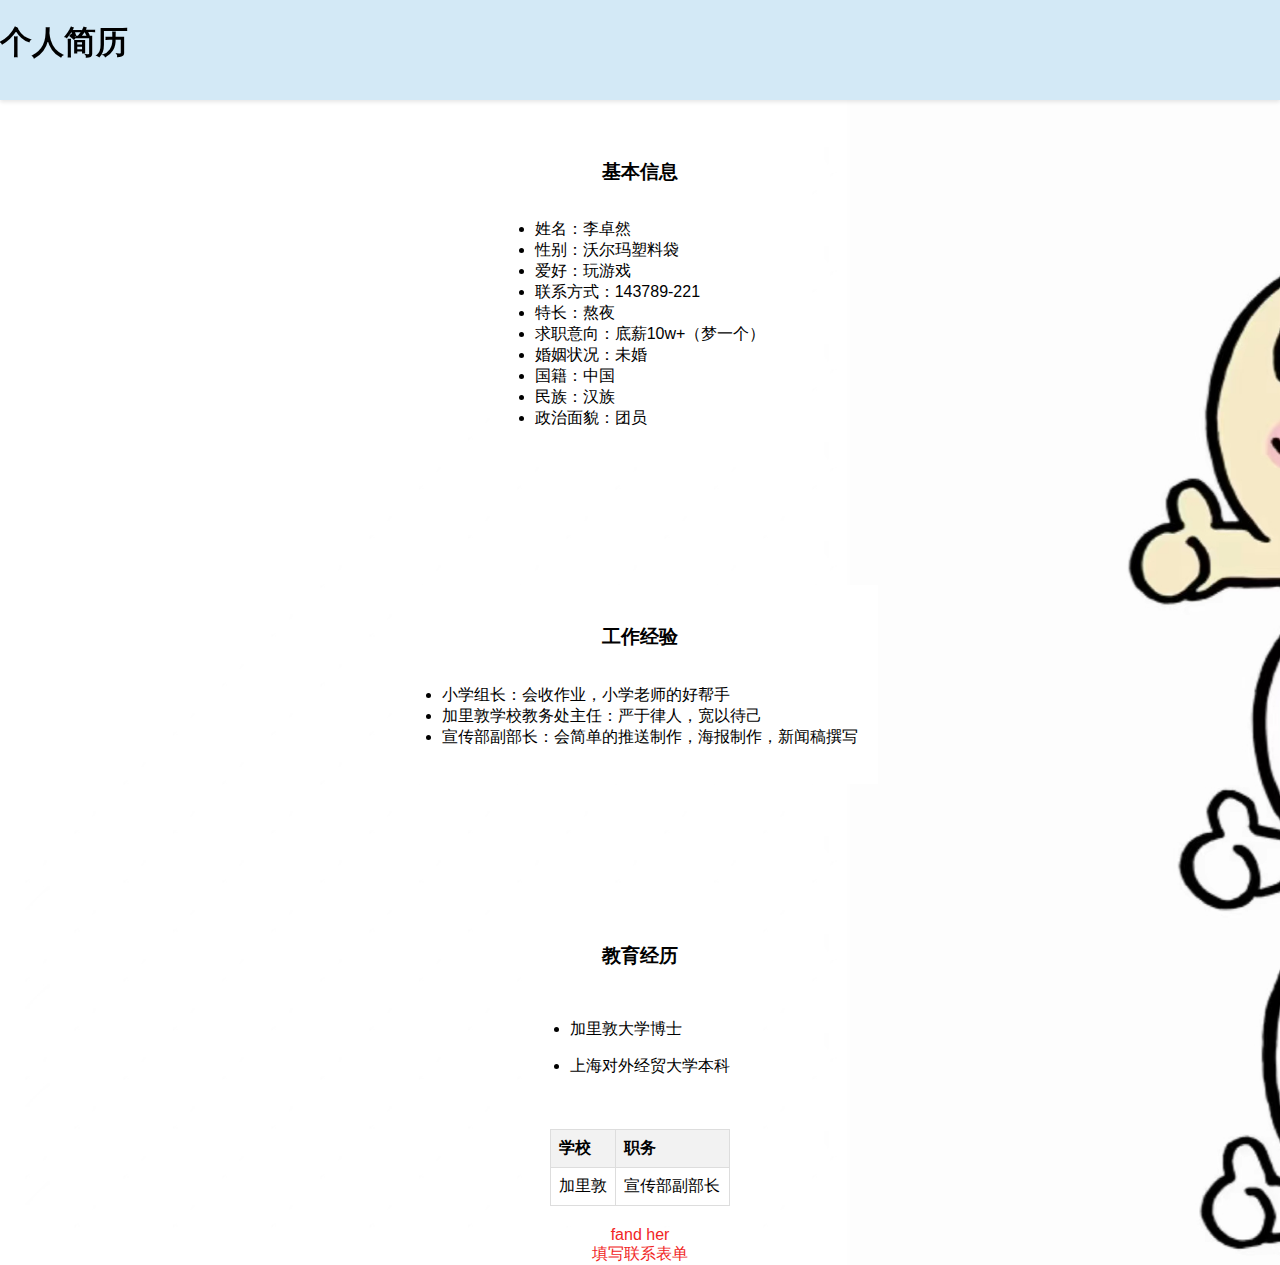
<file: index.html>
<!DOCTYPE html>  
<html lang="en">  
<head>  
<meta charset="UTF-8">  
<meta name="viewport" content="width=device-width, initial-scale=1.0">  
<title>个人简历</title>  
<link rel="stylesheet" href="styles.css">  
</head>  
<body>  
  
<header class="fixed-header">  
    <h1>个人简历</h1>  
</header>  
  
<section class="resume-section">  
    <h3>基本信息</h3>  
    <ul> 
        <li>姓名：李卓然</li> 
        <li>性别：沃尔玛塑料袋</li>  
        <li>爱好：玩游戏</li>  
        <li>联系方式：143789-221</li>
        <li>特长：熬夜</li>
        <li>求职意向：底薪10w+（梦一个）</li>
        <li>婚姻状况：未婚</li>
        <li>国籍：中国</li>
        <li>民族：汉族</li>
        <li>政治面貌：团员</li>
    </ul>  
</section>  
  
<section class="resume-section">  
    <h3>工作经验</h3>  
    <ul>  
        <li>小学组长：会收作业，小学老师的好帮手</li>  
        <li>加里敦学校教务处主任：严于律人，宽以待己</li> 
        <li>宣传部副部长：会简单的推送制作，海报制作，新闻稿撰写</li> 
    </ul>  
</section>  
  
<section class="resume-section">  
    <h3>教育经历</h3>  
    <ul>  
        <li><p class="pink">加里敦大学博士</p></li> 
        <li><p class="pink">上海对外经贸大学本科</p></li> 
    </ul>  
    <table class="school-table">  
        <tr>  
            <th>学校</th>  
            <th>职务</th>  
        </tr>  
        <tr>  
            <td>加里敦</td>  
            <td>宣传部副部长</td> 
        </tr>  
    </table>  

</section>  
  
<a href="https://www.baidu.com" class="animated-link">fand her</a>  
<a href="form.html" class="animated-link">填写联系表单</a>  
  
</body>  
</html>
</file>
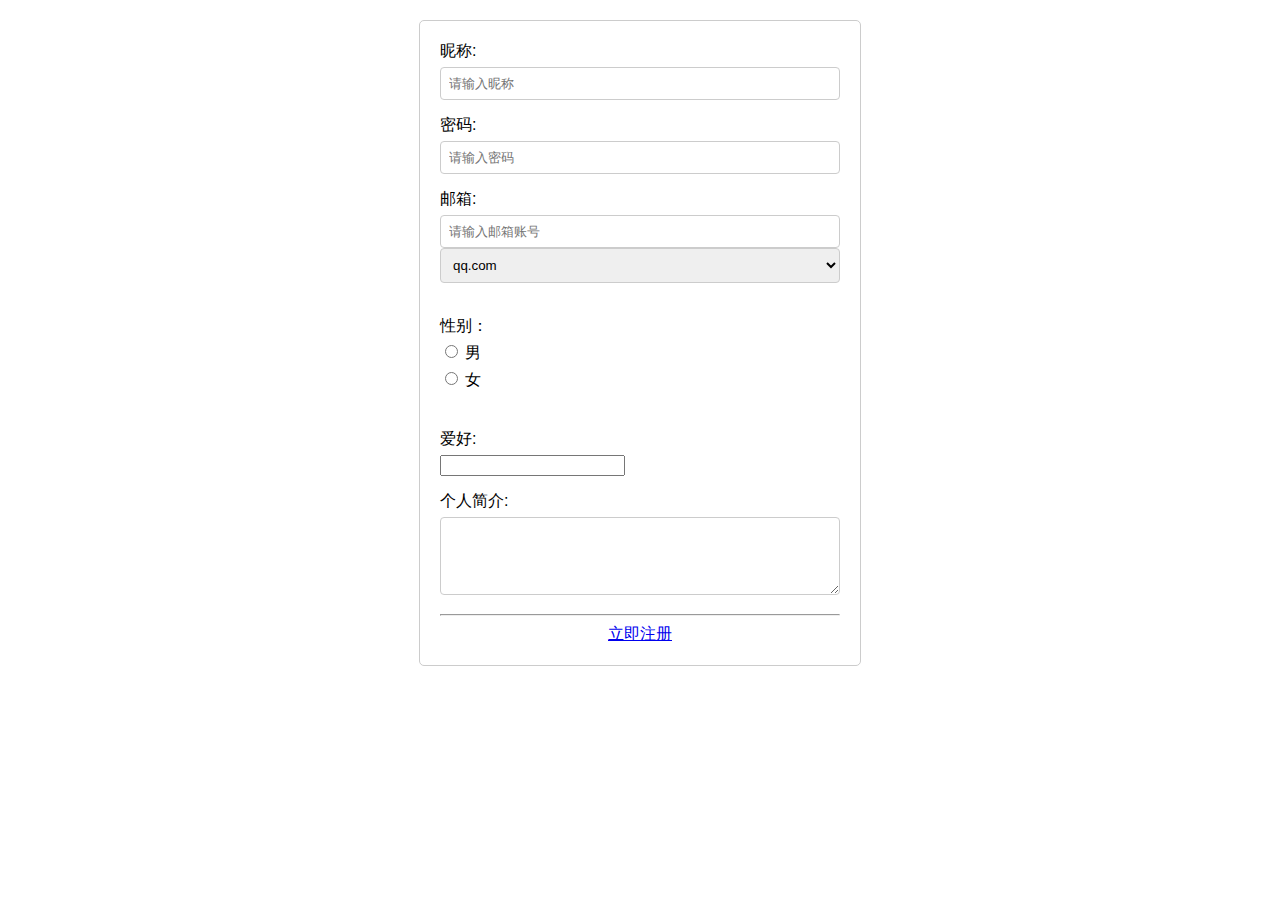
<file: form.html>
<!DOCTYPE html>  
<html lang="en">  
<head>  
    <meta charset="UTF-8">  
    <meta name="viewport" content="width=device-width, initial-scale=1.0">  
    <title>注册表单</title>  
    <style>  
        body {  
            font-family: Arial, sans-serif;  
        }  
        .form-container {  
            max-width: 400px;  
            margin: 0 auto;  
        }  
        .form-group {  
            margin-bottom: 15px;  
        }  
        label {  
            display: block;  
            margin-bottom: 5px;  
        }  
        input[type="text"],  
        input[type="password"],  
        input[type="email"],  
        textarea {  
            width: 100%;  
            padding: 8px;  
            border-radius: 4px;  
            border: 1px solid #ccc;  
            box-sizing: border-box;  
        }  
        .submit-btn {  
            display: block;  
            width: 100%;  
            padding: 10px;  
            background-color: #4CAF50;  
            color: white;  
            border: none;  
            border-radius: 4px;  
            cursor: pointer;  
            margin-top: 15px;  
        }  
        .submit-btn:hover {  
            background-color: #45a049;  
        }  
    </style>  
</head>  
<body>  
    <div class="form-container">  
        <form action="/submit_registration" method="post" enctype="multipart/form-data">  
            <div class="form-group">  
                <label for="nickname">昵称:</label>
                <input type="text" id="nickname" name="nickname" placeholder="请输入昵称">  
            </div>  
            <div class="form-group">  
                <label for="password">密码:</label>  
                <input type="password" id="password" name="password" placeholder="请输入密码">  
            </div>  
            <div class="form-group">  
                <label for="email">邮箱:</label>  
                <input type="text" id="email" name="email" placeholder="请输入邮箱账号">  
                <select name="email_domain">  
                    <option value="qq.com">qq.com</option>  
                    <option value="163.com">163.com</option>  
                    <option value="gmail.com">gmail.com</option>  
                    <!-- 其他邮箱域名 -->  
                </select>  
            </div>  
            <div class="form-group"> 
                <br> 
                <label>性别：</label>  
                <label class="inline-radio">  
                    <input type="radio" id="male" name="gender" value="male" required>  
                    男  
                </label>  
                <label class="inline-radio">  
                    <input type="radio" id="female" name="gender" value="female" required>  
                    女  
                </label> 
                <br> 
            </div>  
            <div class="form-group">  
                <label for="hobbies">爱好:</label>  
                <input type="hobbies" id="hobbies" name="hobbies" required> 
            </div>  
            <div class="form-group">  
                <label for="bio">个人简介:</label>  
                <textarea id="bio" name="bio" rows="4" cols="50"></textarea>  
            </div>  
            <!DOCTYPE html>  
            <html lang="en">  
            <head>  
                <meta charset="UTF-8">  
                <meta name="viewport" content="width=device-width, initial-scale=1.0">  
                <hr>  
                <div style="text-align: center;">  
                    <a href="register.html">立即注册</a>      
                </div>
                <style>  
                    body {  
                        font-family: Arial, sans-serif;  
                        margin: 20px;  
                    }  
                    .form-container {  
                        max-width: 400px;  
                        padding: 20px;  
                        border: 1px solid #ccc;  
                        border-radius: 5px;  
                    }  
                    label {  
                        display: block;  
                        margin-bottom: 5px;  
                    }  
                    input[type="text"],  
                    input[type="email"],  
                    select,  
                    textarea {  
                        width: 100%;  
                        padding: 8px;  
                        border: 1px solid #ccc;  
                        border-radius: 4px;  
                        box-sizing: border-box;  
                    }  
                    input[type="file"] {  
                        width: 100%;  
                        padding: 5px;  
                        cursor: pointer;  
                    }  
                    .email-domain {  
                        display: inline-block;  
                        width: 50%;  
                        margin-left: 5px;  
                    }  
                    .gender-options {  
                        margin-top: 10px;  
                    }  
                    .submit-link {  
                        display: block;  
                        text-align: center;  
                        margin-top: 15px;  
                        font-weight: bold;  
                        text-decoration: none;  
                        color: #4CAF50;  
                        border-bottom: 2px solid #4CAF50;  
                        padding-bottom: 5px;  
                    }  
                    .submit-link:hover {  
                        color: #45a049;  
                        border-bottom-color: #45a049;  
                    }
                </style>
            </head>
            </html>
        </form>
    </div>
</body>
</html>
</file>
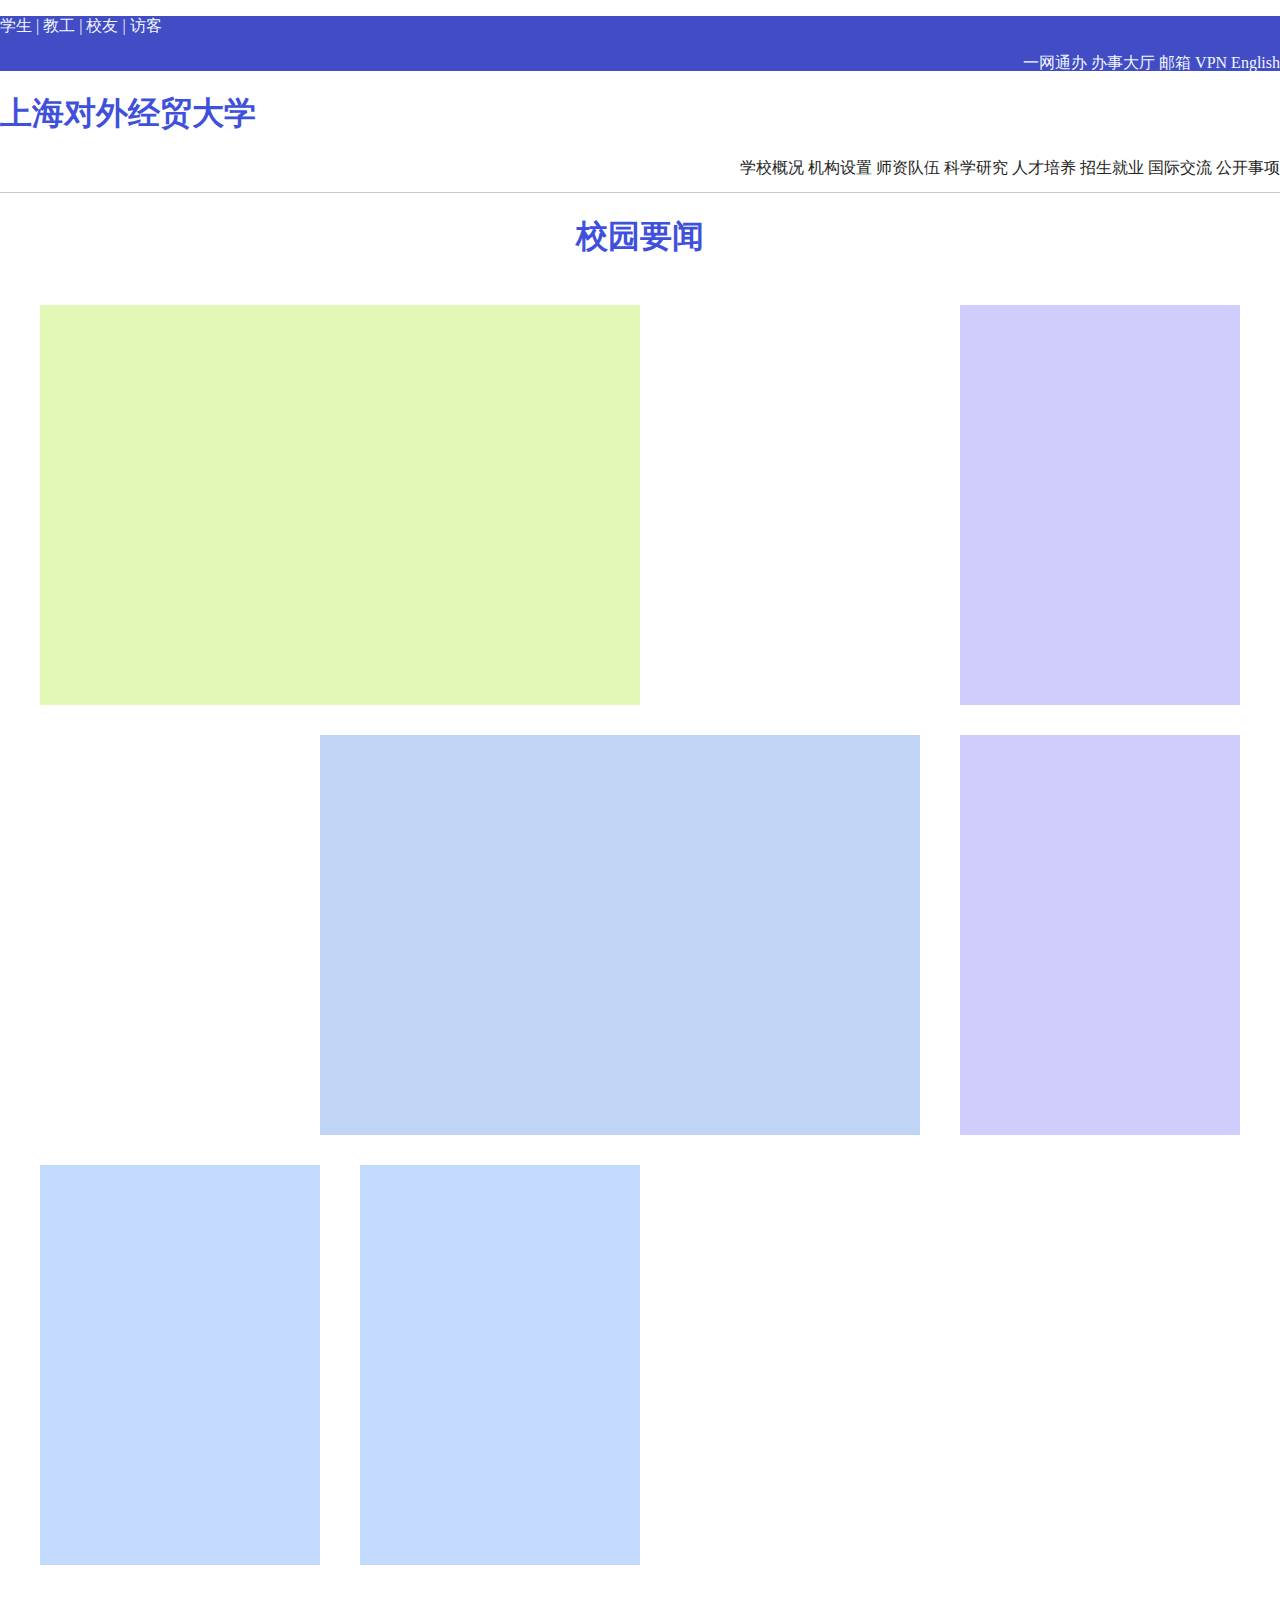
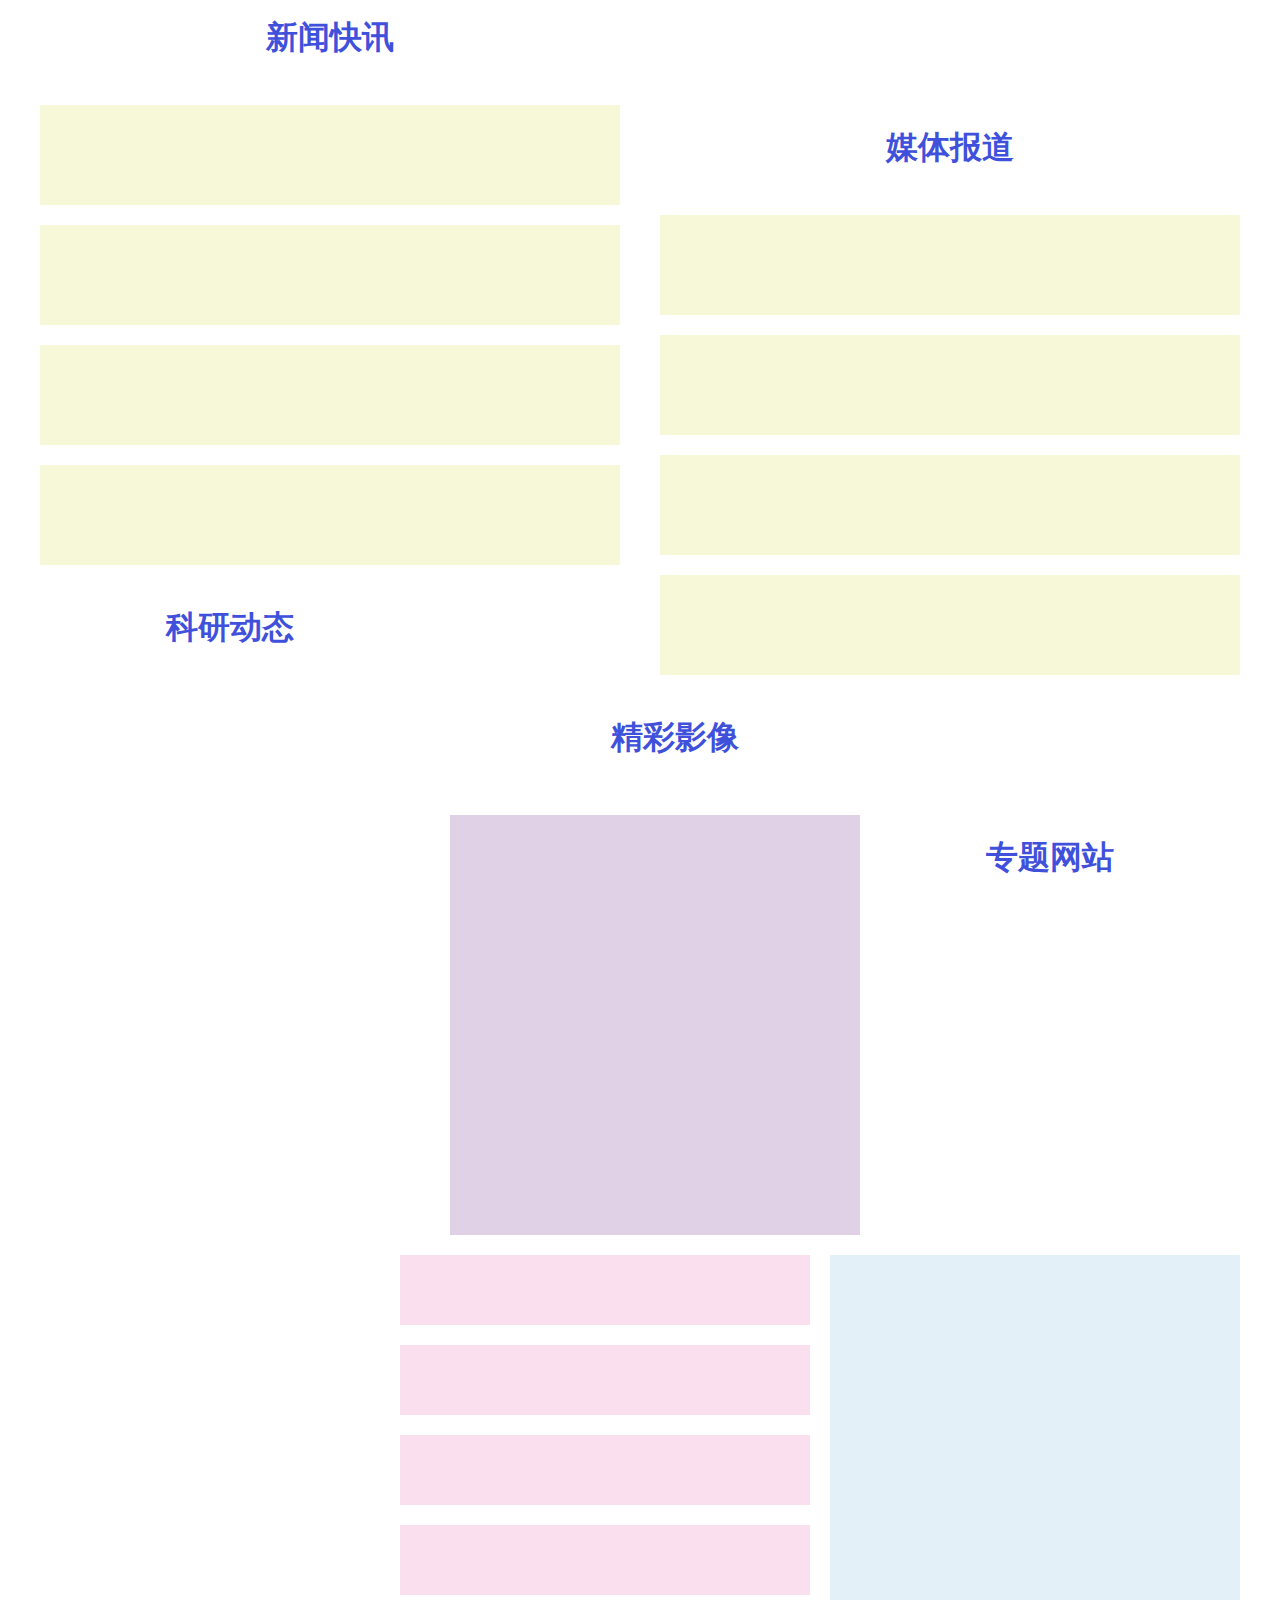
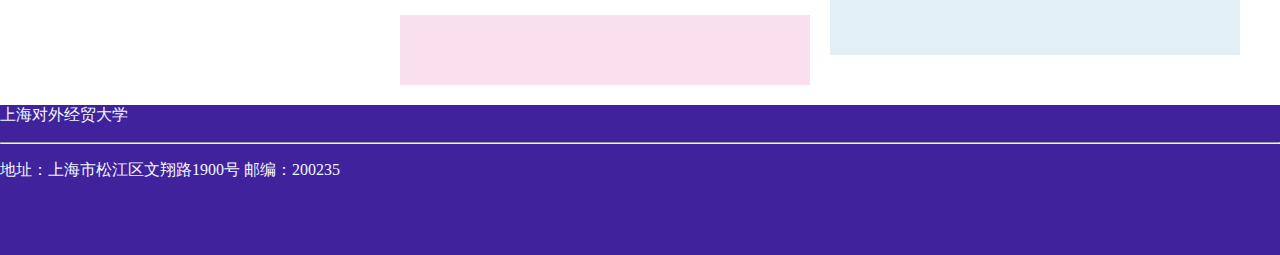
<file: school1.html>
<!DOCTYPE html>
<html lang="en">
<head>
    <meta charset="UTF-8">
    <meta name="viewport" content="width=device-width, initial-scale=1.0">
    <title>School</title>
    <style>
    /* 字体颜色 */
    .white{
        color:aliceblue;        
    }
    .blue{
        color:rgb(63, 81, 219);
    }
    .black{
        color:#242424;
    }
    body{
        padding: 0;
        margin: 0;
    }
    /* 各个板块 */
    .container{
        margin-right: 0px;
        margin-left: 0px;
    }
    /* 顶部 */
    .top{
        background-color: rgb(66, 76, 196);
        height: 55px;
        margin-right: 0px;
        margin-left: 0px;
    }
    .header{
        background-color: white;
        margin-bottom: 10px;
        height: 80px;
        margin-right: 0px;
        margin-left: 0px;
    }
    /* 分割线 */
    .divider {
        border-top: 1px solid #635e5e56;
        margin: 20px 0;
    }
    /* 主体 */
    .main{
        background-color:white;
        margin-right: 40px;
        margin-left: 40px;
    }
    /* 第一部分——校园要闻 */
    .large{
        height:400px;
        width: 600px;
        background-color: rgba(207, 241, 130, 0.579);
        float: left;
        margin-bottom: 30px;
    }
    .small{
        background-color: rgba(156, 150, 250, 0.476);
        height: 400px;
        width: 280px;
        float:right;
        position: relative;
        margin-left: 40px;
        margin-bottom: 30px;
    }
    .large_second{
        height:400px;
        width: 600px;
        background-color: rgba(146, 182, 240, 0.579);
        float: right;
        position: relative;
        margin-right: 0px;
        margin-bottom: 30px;
    }
    .small_second{
        background-color: rgba(130, 175, 252, 0.476);
        height: 400px;
        width: 280px;
        float:left;
        margin-bottom: 30px;
        margin-right: 40px;
    }
    /* 第二部分——新闻快讯&媒体报道 */
    .smallheader_left{
        background-color: white;
        margin-bottom: 10px;
        height: 100px;
        width:580px ;
        float: left;
        margin-right: 30px;
        margin-left: 0px;
    }
    .smallheader_right{
        background-color: white;
        margin-bottom: 10px;
        height: 100px;
        width:580px ;
        float: right;
        position: relative;
        margin-right: 0px;
        margin-left: 30px;
    }
    .stripleft{
        height:100px;
        width: 580px;
        background-color: rgba(230, 237, 148, 0.377);
        float: left;
        margin-right: 0px;
        margin-bottom: 20px;
    }
    .stripright{
        height:100px;
        width: 580px;
        background-color: rgba(230, 237, 148, 0.377);
        float: right;
        position: relative;
        margin-right: 0px;
        margin-bottom: 20px;

    }

    /* 第三部分——科研动态&精彩影像&专题网站 */
    .twosmallheader_left{
        background-color: white;
        margin-bottom: 20px;
        height: 100px;
        width:380px ;
        float: left;
        margin-right: 65px;
        margin-left: 0px;
    }
    .twosmallheader_right{
        background-color: white;
        margin-bottom: 20px;
        height: 100px;
        width:380px;
        float: right;
        position: relative;
        margin-right: 0px;
        margin-left: 0px;
    }
    .left{
        height:70px;
        width: 410px;
        background-color: rgba(237, 148, 203, 0.301);
        float: right;
        position:relative;
        margin-bottom: 20px;
    }
    .middle{
        height:400px;
        width: 410px;
        background-color: rgba(183, 215, 237, 0.377);
        float: right;
        margin-left: 20px;
        margin-bottom: 20px;
    }
    .right{
        height: 420px;
        width: 410px;
        background-color: rgba(162, 112, 180, 0.322);
        float: right;
        position: relative;
        margin-left: 20px;
        margin-right: 0px;
        margin-bottom: 20px;
    }

    /* 底部 */
    .footer{
    background-color: #bbadadcb;
    clear: both;
    height: 15px;
    margin-right: 0px;
    margin-left: 0px;
    }
    .footer > .container{
    background-color: #40229c;
    height:150px;
    } 
    h2{
        text-align: center;
    }
    h3{
        text-align: center;
    }
    </style>
</head>

<body>
    
<!-- 顶部 -->
    <div class="top">
       <p class="white" align="left"> 学生 | 教工 | 校友 | 访客 </p>
       <p class="white" align="right">一网通办 办事大厅 邮箱 VPN English</p>
    </div>
    <div class="header">  
       <h1 class="blue" align="left">上海对外经贸大学</h1>
       <p class="black" align="right">学校概况 机构设置 师资队伍 科学研究 人才培养 招生就业 国际交流 公开事项</p>
    </div>

<!-- 分割线 -->
    <div class="divider"></div> 

    <div class="main">
        <!-- 第一部分——校园要闻 -->
        <div class="header">  
            <h1 class="blue" style="text-align:center">校园要闻</h1>                                                            
        </div>
        <div class="container">
            <div class="large"></div>
            <div class="small"></div>
            <div class="small"></div>
        </div>
        <div class="container">
           <div class="large_second"></div>
           <div class="small_second"></div>
           <div class="small_second"></div>
        </div>
        <!-- 第二部分——新闻快讯&媒体报道 -->
        <div class="container">
            <div class="smallheader_left">
                <h1 class="blue" style="text-align:center">新闻快讯</h1> 
            </div>
            <div class="smallheader_right">
                <h1 class="blue" style="text-align:center">媒体报道</h1> 
            </div>
            <div class="stripleft"></div>
            <div class="stripright"></div>
            <div class="stripleft"></div>
            <div class="stripright"></div>
            <div class="stripleft"></div>
            <div class="stripright"></div>
            <div class="stripleft"></div>
            <div class="stripright"></div>
         </div>
         <!-- 第三部分——科研动态&精彩影像&专题网站 -->
         <div class="container">
            <div class="twosmallheader_left">
                <h1 class="blue" style="text-align:center">科研动态</h1> 
            </div>
            <div class="twosmallheader_left">
                <h1 class="blue" style="text-align:center">精彩影像</h1> 
            </div>
            <div class="twosmallheader_right">
                <h1 class="blue" style="text-align:center">专题网站</h1> 
            </div>
            <div class="right"></div>
            <div class="middle"></div>
            <div class="left"></div>
            <div class="left"></div>
            <div class="left"></div>
            <div class="left"></div>
            <div class="left"></div>
         </div>
    </div>

<!-- 底部 -->
    <div class="footer">
        <div class="container">
            <p class="white" align="left">上海对外经贸大学</p>
            <hr>
            <p class="white" align="left">地址：上海市松江区文翔路1900号 邮编：200235</p>
        </div>
    </div>
</body>
</html>
</file>
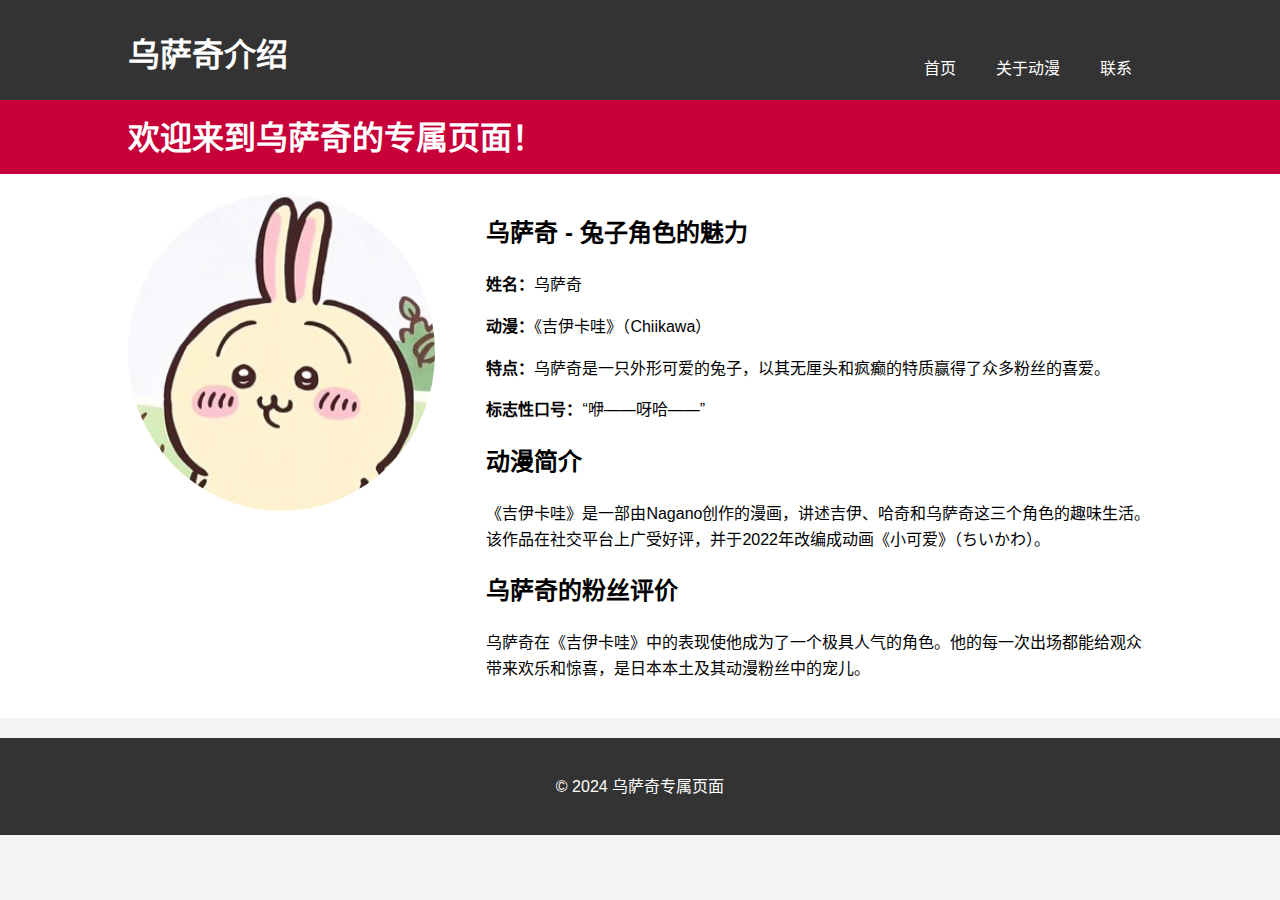
<file: 乌萨奇/Untitled-1.html>
<!DOCTYPE html>
<html lang="zh-CN">
<head>
    <meta charset="UTF-8">
    <meta name="viewport" content="width=device-width, initial-scale=1.0">
    <title>乌萨奇 - 吉伊卡哇动漫角色介绍</title>
    <style>
        body {
            font-family: Arial, sans-serif;
            line-height: 1.6;
            margin: 0;
            padding: 0;
            background-color: #f4f4f4;
        }
        .container {
            width: 80%;
            margin: auto;
            overflow: hidden;
        }
        header {
            background: #333;
            color: #fff;
            padding-top: 30px;
            min-height: 70px;
            border-bottom: #c70039 3px solid;
        }
        header a {
            color: #fff;
            text-decoration: none;
            text-transform: uppercase;
            font-size: 16px;
        }
        header ul {
            padding: 0;
            list-style: none;
        }
        header li {
            float: left;
            display: inline;
            padding: 0 20px 0 20px;
        }
        header #branding {
            float: left;
        }
        header #branding h1 {
            margin: 0;
        }
        header nav {
            float: right;
            margin-top: 10px;
        }
        .banner {
            background: #c70039;
            color: #fff;
            padding: 10px 0px;
        }
        .banner h1 {
            margin: 0;
        }
        .main-section {
            padding: 20px 0;
            background-color: #fff;
        }
        .profile {
            float: left;
            width: 30%;
            margin-right: 5%;
        }
        .profile img {
            width: 100%;
            border-radius: 50%;
        }
        .bio {
            float: left;
            width: 65%;
        }
        footer {
            padding: 20px;
            margin-top: 20px;
            color: #fff;
            background-color: #333;
            text-align: center;
        }
    </style>
</head>
<body>
    <header>
        <div class="container">
            <div id="branding">
                <h1>乌萨奇介绍</h1>
            </div>
            <nav>
                <ul>
                    <li class="current"><a href="#home">首页</a></li>
                    <li><a href="#about">关于动漫</a></li>
                    <li><a href="#contact">联系</a></li>
                </ul>
            </nav>
        </div>
    </header>

    <section class="banner">
        <div class="container">
            <h1>欢迎来到乌萨奇的专属页面！</h1>
        </div>
    </section>

    <section class="main-section">
        <div class="container">
            <div class="profile">
                <img src="1.gif" alt="乌萨奇的形象">
            </div>
            <div class="bio">
                <h2>乌萨奇 - 兔子角色的魅力</h2>
                <p><strong>姓名：</strong>乌萨奇</p>
                <p><strong>动漫：</strong>《吉伊卡哇》（Chiikawa）</p>
                <p><strong>特点：</strong>乌萨奇是一只外形可爱的兔子，以其无厘头和疯癫的特质赢得了众多粉丝的喜爱。</p>
                <p><strong>标志性口号：</strong>“咿——呀哈——”</p>

                <h2>动漫简介</h2>
                <p>《吉伊卡哇》是一部由Nagano创作的漫画，讲述吉伊、哈奇和乌萨奇这三个角色的趣味生活。该作品在社交平台上广受好评，并于2022年改编成动画《小可爱》（ちいかわ）。</p>

                <h2>乌萨奇的粉丝评价</h2>
                <p>乌萨奇在《吉伊卡哇》中的表现使他成为了一个极具人气的角色。他的每一次出场都能给观众带来欢乐和惊喜，是日本本土及其动漫粉丝中的宠儿。</p>
            </div>
        </div>
    </section>

    <footer>
        <p>&copy; 2024 乌萨奇专属页面</p>
    </footer>
</body>
</html>
</file>
<file: styles.css>
/* Basic Styles */  
body {  
    font-family: Arial, sans-serif;  
    margin: 0;  
    padding: 0;  
    background-image: url('2.jpg');  
    background-repeat: no-repeat;  
    background-size: cover;  
    display: flex;  
    flex-direction: column;  
    justify-content: center;  
    align-items: center;  
    min-height: 100vh;  
}  
  
/* Fixed Header */  
.fixed-header {  
    position: fixed;  
    top: 0;  
    left: 0;  
    width: 100%;  
    height: 100px;  
    background-image: url('1.jpg');  
    background-repeat: no-repeat;  
    background-size: cover;  
    z-index: 1000;  
    box-shadow: 0 2px 4px rgba(0, 0, 0, 0.1);  
}  
  
/* Resume Section */  
/* Resume Section */    
.resume-section {    
    max-width: 800px;    
    padding: 20px;    
    background-color: #fff;    
    margin-top: 120px; /* 当fixed header在时 */  
    display: flex;     /* 添加Flexbox */  
    flex-direction: column; /* 如果需要的话，显式设置flex方向 */  
    justify-content: center; /* 垂直居中 */  
    align-items: center;     /* 水平居中（如果内容不是块级元素，可能需要额外的样式） */  
    text-align: left;        /* 如果内容需要左对齐，可以在内部元素上设置 */  
}
  
/* List Styles */  
.resume-section ul {  
    list-style-type: disc;  
    padding-left: 20px;  
}  
  
/* Table Styles */  
.school-table {  
    width: 100%;  
    border-collapse: collapse;  
    margin-top: 20px;  
}  
  
.school-table th,  
.school-table td {  
    border: 1px solid #ddd;  
    padding: 8px;  
    text-align: left;  
}  
  
.school-table th {  
    background-color: #f2f2f2;  
}  
  
/* Link Styles & Animations */  
.animated-link {  
    color: #f12525;  
    text-decoration: none;  
    transition: all 0.3s ease;  
}  
  
.animated-link:hover {  
    color: rgb(19, 3, 243);  
    text-decoration: underline;  
    transform: scale(1.05);  
}  
  
/* Responsive Design */  
@media (max-width: 600px) {  
    .fixed-header {  
        position: relative;  
        height: auto;  
    }  
  
    .resume-section {  
        margin-top: 0;  
    }  
  
    /* Add more responsive styles here if needed */  
}  
  
/* Additional Styles (e.g., special class 'pink') */  
.pink {  
    color: #000000;  
}
</file>
